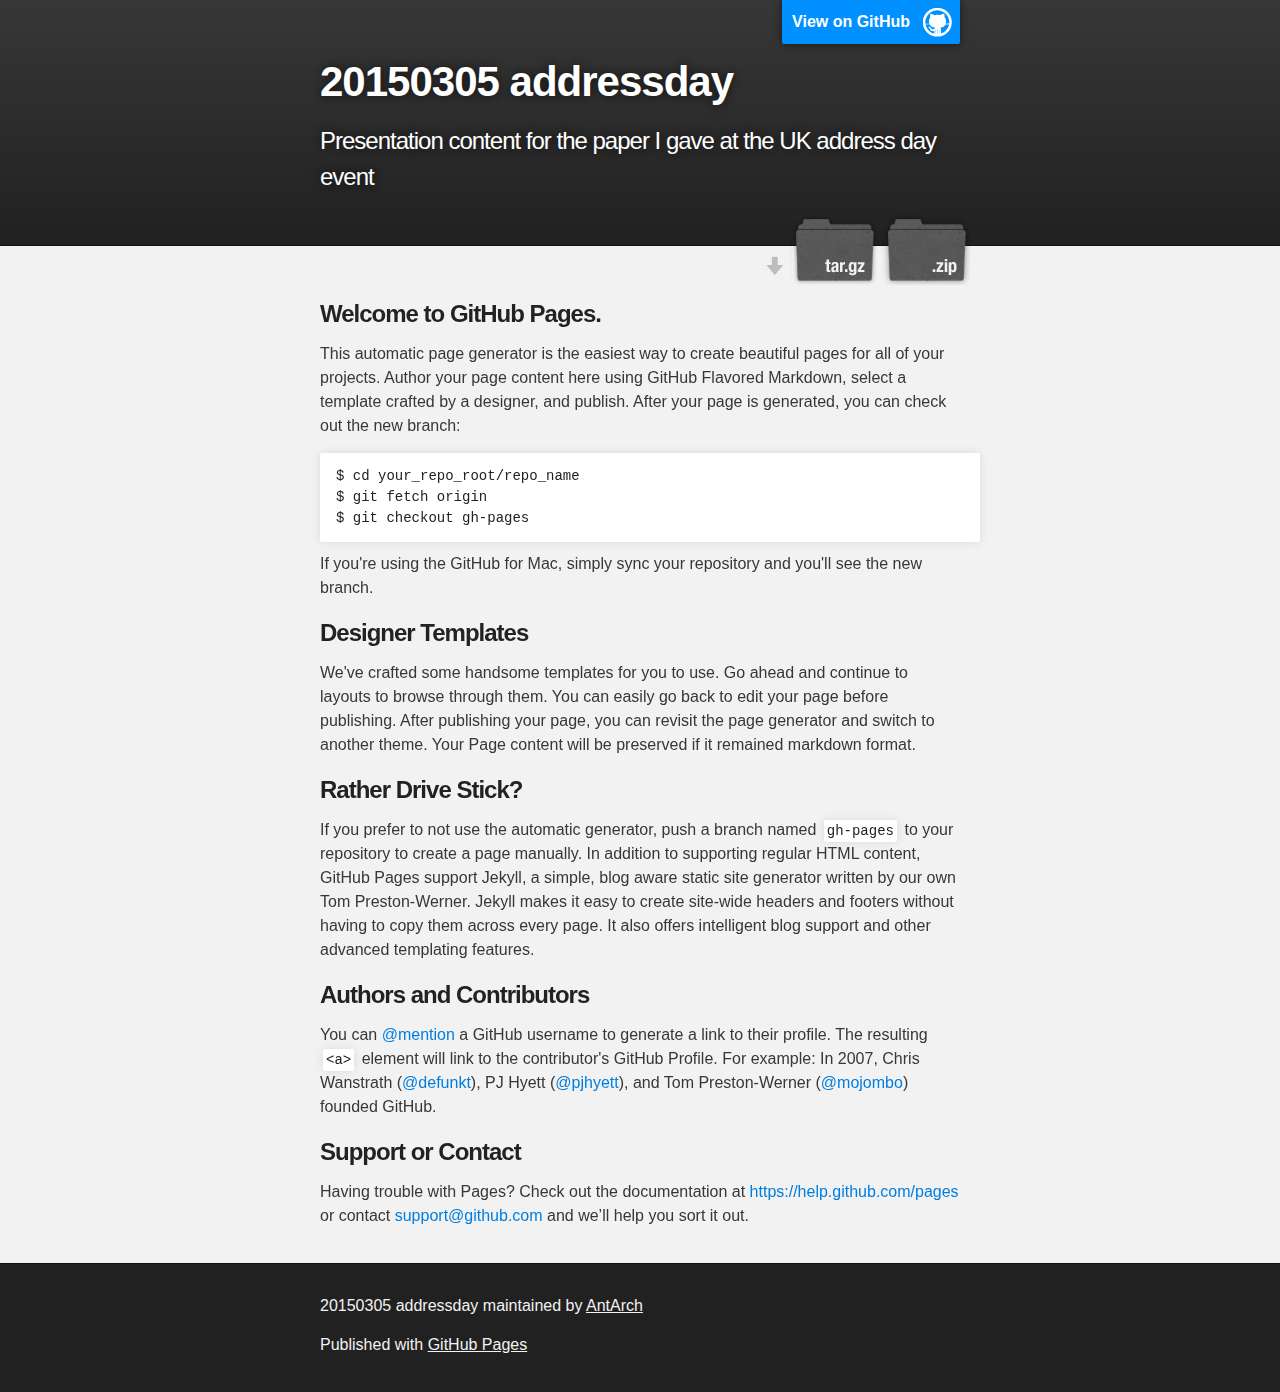
<file: index.html>
<!DOCTYPE html>
<html>

  <head>
    <meta charset='utf-8'>
    <meta http-equiv="X-UA-Compatible" content="chrome=1">
    <meta name="description" content="20150305 addressday : Presentation content for the paper I gave at the UK address day event">

    <link rel="stylesheet" type="text/css" media="screen" href="stylesheets/stylesheet.css">

    <title>20150305 addressday</title>
  </head>

  <body>

    <!-- HEADER -->
    <div id="header_wrap" class="outer">
        <header class="inner">
          <a id="forkme_banner" href="https://github.com/AntArch/20150305_AddressDay">View on GitHub</a>

          <h1 id="project_title">20150305 addressday</h1>
          <h2 id="project_tagline">Presentation content for the paper I gave at the UK address day event</h2>

            <section id="downloads">
              <a class="zip_download_link" href="https://github.com/AntArch/20150305_AddressDay/zipball/master">Download this project as a .zip file</a>
              <a class="tar_download_link" href="https://github.com/AntArch/20150305_AddressDay/tarball/master">Download this project as a tar.gz file</a>
            </section>
        </header>
    </div>

    <!-- MAIN CONTENT -->
    <div id="main_content_wrap" class="outer">
      <section id="main_content" class="inner">
        <h3>
<a id="welcome-to-github-pages" class="anchor" href="#welcome-to-github-pages" aria-hidden="true"><span class="octicon octicon-link"></span></a>Welcome to GitHub Pages.</h3>

<p>This automatic page generator is the easiest way to create beautiful pages for all of your projects. Author your page content here using GitHub Flavored Markdown, select a template crafted by a designer, and publish. After your page is generated, you can check out the new branch:</p>

<pre><code>$ cd your_repo_root/repo_name
$ git fetch origin
$ git checkout gh-pages
</code></pre>

<p>If you're using the GitHub for Mac, simply sync your repository and you'll see the new branch.</p>

<h3>
<a id="designer-templates" class="anchor" href="#designer-templates" aria-hidden="true"><span class="octicon octicon-link"></span></a>Designer Templates</h3>

<p>We've crafted some handsome templates for you to use. Go ahead and continue to layouts to browse through them. You can easily go back to edit your page before publishing. After publishing your page, you can revisit the page generator and switch to another theme. Your Page content will be preserved if it remained markdown format.</p>

<h3>
<a id="rather-drive-stick" class="anchor" href="#rather-drive-stick" aria-hidden="true"><span class="octicon octicon-link"></span></a>Rather Drive Stick?</h3>

<p>If you prefer to not use the automatic generator, push a branch named <code>gh-pages</code> to your repository to create a page manually. In addition to supporting regular HTML content, GitHub Pages support Jekyll, a simple, blog aware static site generator written by our own Tom Preston-Werner. Jekyll makes it easy to create site-wide headers and footers without having to copy them across every page. It also offers intelligent blog support and other advanced templating features.</p>

<h3>
<a id="authors-and-contributors" class="anchor" href="#authors-and-contributors" aria-hidden="true"><span class="octicon octicon-link"></span></a>Authors and Contributors</h3>

<p>You can <a href="https://github.com/blog/821" class="user-mention">@mention</a> a GitHub username to generate a link to their profile. The resulting <code>&lt;a&gt;</code> element will link to the contributor's GitHub Profile. For example: In 2007, Chris Wanstrath (<a href="https://github.com/defunkt" class="user-mention">@defunkt</a>), PJ Hyett (<a href="https://github.com/pjhyett" class="user-mention">@pjhyett</a>), and Tom Preston-Werner (<a href="https://github.com/mojombo" class="user-mention">@mojombo</a>) founded GitHub.</p>

<h3>
<a id="support-or-contact" class="anchor" href="#support-or-contact" aria-hidden="true"><span class="octicon octicon-link"></span></a>Support or Contact</h3>

<p>Having trouble with Pages? Check out the documentation at <a href="https://help.github.com/pages">https://help.github.com/pages</a> or contact <a href="mailto:support@github.com">support@github.com</a> and we’ll help you sort it out.</p>
      </section>
    </div>

    <!-- FOOTER  -->
    <div id="footer_wrap" class="outer">
      <footer class="inner">
        <p class="copyright">20150305 addressday maintained by <a href="https://github.com/AntArch">AntArch</a></p>
        <p>Published with <a href="http://pages.github.com">GitHub Pages</a></p>
      </footer>
    </div>

    

  </body>
</html>
</file>
<file: stylesheets/stylesheet.css>
/*******************************************************************************
Slate Theme for GitHub Pages
by Jason Costello, @jsncostello
*******************************************************************************/

@import url(pygment_trac.css);

/*******************************************************************************
MeyerWeb Reset
*******************************************************************************/

html, body, div, span, applet, object, iframe,
h1, h2, h3, h4, h5, h6, p, blockquote, pre,
a, abbr, acronym, address, big, cite, code,
del, dfn, em, img, ins, kbd, q, s, samp,
small, strike, strong, sub, sup, tt, var,
b, u, i, center,
dl, dt, dd, ol, ul, li,
fieldset, form, label, legend,
table, caption, tbody, tfoot, thead, tr, th, td,
article, aside, canvas, details, embed,
figure, figcaption, footer, header, hgroup,
menu, nav, output, ruby, section, summary,
time, mark, audio, video {
  margin: 0;
  padding: 0;
  border: 0;
  font: inherit;
  vertical-align: baseline;
}

/* HTML5 display-role reset for older browsers */
article, aside, details, figcaption, figure,
footer, header, hgroup, menu, nav, section {
  display: block;
}

ol, ul {
  list-style: none;
}

table {
  border-collapse: collapse;
  border-spacing: 0;
}

/*******************************************************************************
Theme Styles
*******************************************************************************/

body {
  box-sizing: border-box;
  color:#373737;
  background: #212121;
  font-size: 16px;
  font-family: 'Myriad Pro', Calibri, Helvetica, Arial, sans-serif;
  line-height: 1.5;
  -webkit-font-smoothing: antialiased;
}

h1, h2, h3, h4, h5, h6 {
  margin: 10px 0;
  font-weight: 700;
  color:#222222;
  font-family: 'Lucida Grande', 'Calibri', Helvetica, Arial, sans-serif;
  letter-spacing: -1px;
}

h1 {
  font-size: 36px;
  font-weight: 700;
}

h2 {
  padding-bottom: 10px;
  font-size: 32px;
  background: url('../images/bg_hr.png') repeat-x bottom;
}

h3 {
  font-size: 24px;
}

h4 {
  font-size: 21px;
}

h5 {
  font-size: 18px;
}

h6 {
  font-size: 16px;
}

p {
  margin: 10px 0 15px 0;
}

footer p {
  color: #f2f2f2;
}

a {
  text-decoration: none;
  color: #007edf;
  text-shadow: none;

  transition: color 0.5s ease;
  transition: text-shadow 0.5s ease;
  -webkit-transition: color 0.5s ease;
  -webkit-transition: text-shadow 0.5s ease;
  -moz-transition: color 0.5s ease;
  -moz-transition: text-shadow 0.5s ease;
  -o-transition: color 0.5s ease;
  -o-transition: text-shadow 0.5s ease;
  -ms-transition: color 0.5s ease;
  -ms-transition: text-shadow 0.5s ease;
}

a:hover, a:focus {text-decoration: underline;}

footer a {
  color: #F2F2F2;
  text-decoration: underline;
}

em {
  font-style: italic;
}

strong {
  font-weight: bold;
}

img {
  position: relative;
  margin: 0 auto;
  max-width: 739px;
  padding: 5px;
  margin: 10px 0 10px 0;
  border: 1px solid #ebebeb;

  box-shadow: 0 0 5px #ebebeb;
  -webkit-box-shadow: 0 0 5px #ebebeb;
  -moz-box-shadow: 0 0 5px #ebebeb;
  -o-box-shadow: 0 0 5px #ebebeb;
  -ms-box-shadow: 0 0 5px #ebebeb;
}

p img {
  display: inline;
  margin: 0;
  padding: 0;
  vertical-align: middle;
  text-align: center;
  border: none;
}

pre, code {
  width: 100%;
  color: #222;
  background-color: #fff;

  font-family: Monaco, "Bitstream Vera Sans Mono", "Lucida Console", Terminal, monospace;
  font-size: 14px;

  border-radius: 2px;
  -moz-border-radius: 2px;
  -webkit-border-radius: 2px;
}

pre {
  width: 100%;
  padding: 10px;
  box-shadow: 0 0 10px rgba(0,0,0,.1);
  overflow: auto;
}

code {
  padding: 3px;
  margin: 0 3px;
  box-shadow: 0 0 10px rgba(0,0,0,.1);
}

pre code {
  display: block;
  box-shadow: none;
}

blockquote {
  color: #666;
  margin-bottom: 20px;
  padding: 0 0 0 20px;
  border-left: 3px solid #bbb;
}


ul, ol, dl {
  margin-bottom: 15px
}

ul {
  list-style-position: inside;
  list-style: disc;
  padding-left: 20px;
}

ol {
  list-style-position: inside;
  list-style: decimal;
  padding-left: 20px;
}

dl dt {
  font-weight: bold;
}

dl dd {
  padding-left: 20px;
  font-style: italic;
}

dl p {
  padding-left: 20px;
  font-style: italic;
}

hr {
  height: 1px;
  margin-bottom: 5px;
  border: none;
  background: url('../images/bg_hr.png') repeat-x center;
}

table {
  border: 1px solid #373737;
  margin-bottom: 20px;
  text-align: left;
 }

th {
  font-family: 'Lucida Grande', 'Helvetica Neue', Helvetica, Arial, sans-serif;
  padding: 10px;
  background: #373737;
  color: #fff;
 }

td {
  padding: 10px;
  border: 1px solid #373737;
 }

form {
  background: #f2f2f2;
  padding: 20px;
}

/*******************************************************************************
Full-Width Styles
*******************************************************************************/

.outer {
  width: 100%;
}

.inner {
  position: relative;
  max-width: 640px;
  padding: 20px 10px;
  margin: 0 auto;
}

#forkme_banner {
  display: block;
  position: absolute;
  top:0;
  right: 10px;
  z-index: 10;
  padding: 10px 50px 10px 10px;
  color: #fff;
  background: url('../images/blacktocat.png') #0090ff no-repeat 95% 50%;
  font-weight: 700;
  box-shadow: 0 0 10px rgba(0,0,0,.5);
  border-bottom-left-radius: 2px;
  border-bottom-right-radius: 2px;
}

#header_wrap {
  background: #212121;
  background: -moz-linear-gradient(top, #373737, #212121);
  background: -webkit-linear-gradient(top, #373737, #212121);
  background: -ms-linear-gradient(top, #373737, #212121);
  background: -o-linear-gradient(top, #373737, #212121);
  background: linear-gradient(top, #373737, #212121);
}

#header_wrap .inner {
  padding: 50px 10px 30px 10px;
}

#project_title {
  margin: 0;
  color: #fff;
  font-size: 42px;
  font-weight: 700;
  text-shadow: #111 0px 0px 10px;
}

#project_tagline {
  color: #fff;
  font-size: 24px;
  font-weight: 300;
  background: none;
  text-shadow: #111 0px 0px 10px;
}

#downloads {
  position: absolute;
  width: 210px;
  z-index: 10;
  bottom: -40px;
  right: 0;
  height: 70px;
  background: url('../images/icon_download.png') no-repeat 0% 90%;
}

.zip_download_link {
  display: block;
  float: right;
  width: 90px;
  height:70px;
  text-indent: -5000px;
  overflow: hidden;
  background: url(../images/sprite_download.png) no-repeat bottom left;
}

.tar_download_link {
  display: block;
  float: right;
  width: 90px;
  height:70px;
  text-indent: -5000px;
  overflow: hidden;
  background: url(../images/sprite_download.png) no-repeat bottom right;
  margin-left: 10px;
}

.zip_download_link:hover {
  background: url(../images/sprite_download.png) no-repeat top left;
}

.tar_download_link:hover {
  background: url(../images/sprite_download.png) no-repeat top right;
}

#main_content_wrap {
  background: #f2f2f2;
  border-top: 1px solid #111;
  border-bottom: 1px solid #111;
}

#main_content {
  padding-top: 40px;
}

#footer_wrap {
  background: #212121;
}



/*******************************************************************************
Small Device Styles
*******************************************************************************/

@media screen and (max-width: 480px) {
  body {
    font-size:14px;
  }

  #downloads {
    display: none;
  }

  .inner {
    min-width: 320px;
    max-width: 480px;
  }

  #project_title {
  font-size: 32px;
  }

  h1 {
    font-size: 28px;
  }

  h2 {
    font-size: 24px;
  }

  h3 {
    font-size: 21px;
  }

  h4 {
    font-size: 18px;
  }

  h5 {
    font-size: 14px;
  }

  h6 {
    font-size: 12px;
  }

  code, pre {
    min-width: 320px;
    max-width: 480px;
    font-size: 11px;
  }

}
</file>
